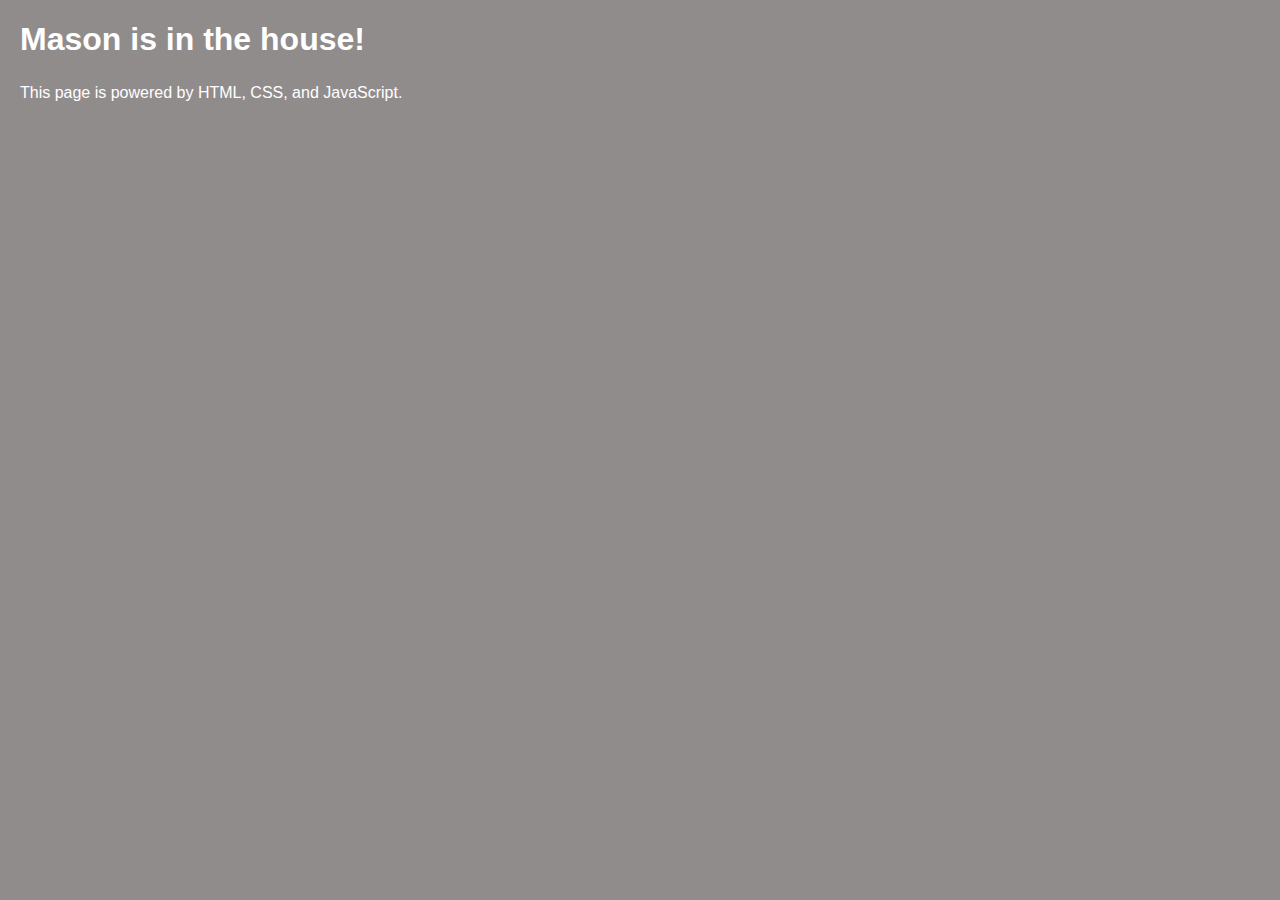
<file: w1/index.html>
<!DOCTYPE html>
<html lang="en">
<head>
    <meta charset="UTF-8">
    <meta name="viewport" content="width=device-width, initial-scale=1.0">
    <link rel="stylesheet" href="style.css">
    <script src="app.js"></script>
    <title>Week 1 - Who's in the HOUSE!</title>
</head>
<body>
    <h1>Mason is in the house!</h1>
    <p>This page is powered by HTML, CSS, and JavaScript.</p>
</body>
</html>
</file>
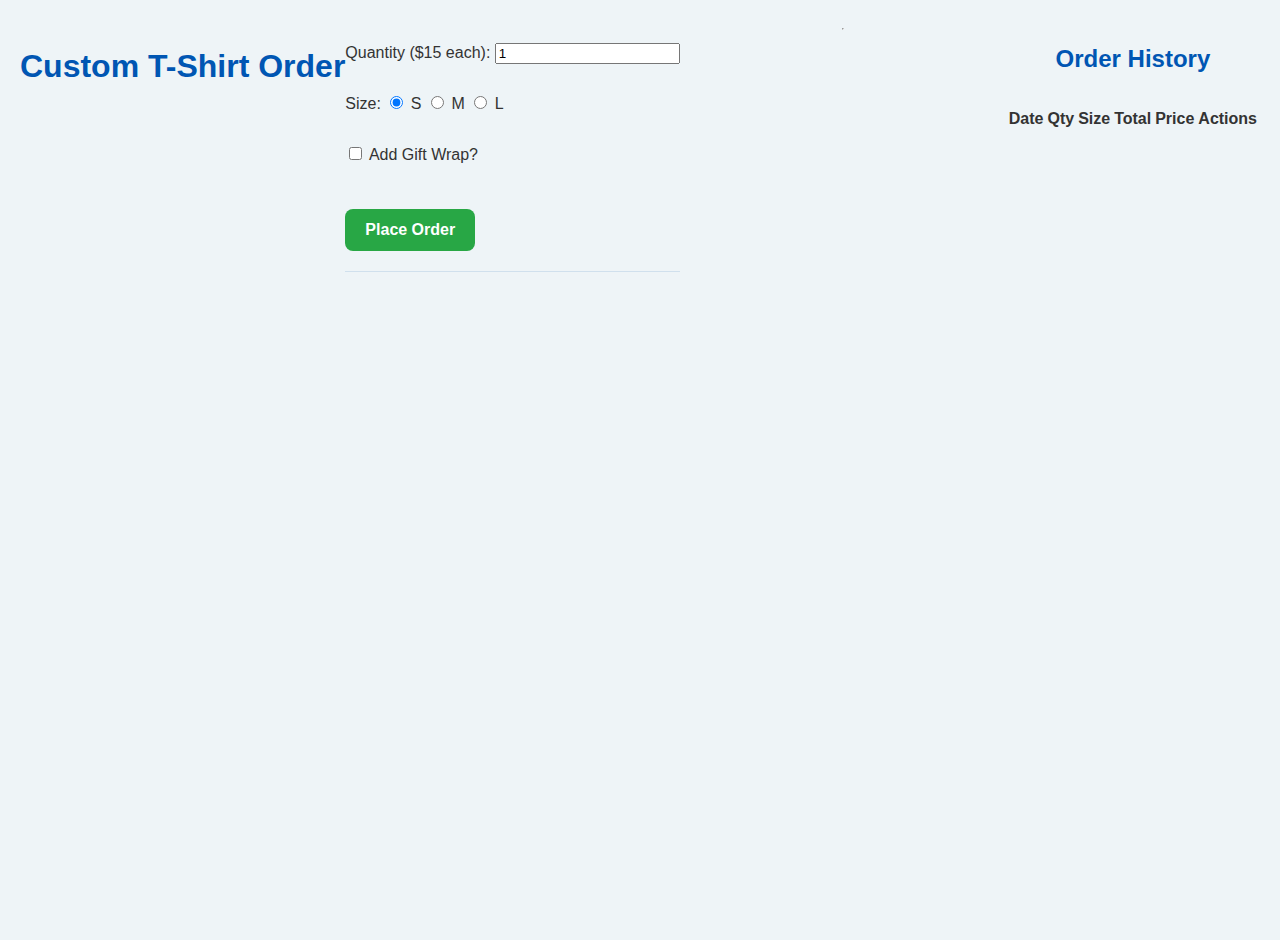
<file: w10/index.html>
<!DOCTYPE html>
    <html lang="en">
    <head>
        <meta charset="UTF-8">
        <meta name="viewport" content="width=device-width, initial-scale=1.0">
        <title>CRUD Complete</title>
        <!--updating script tag to add type=module-->
        <script type="module" src="app.js"></script>
        <link rel="stylesheet" href="style.css">
        </head>
    <body>
    <h1>Custom T-Shirt Order</h1>
    
    <form id="order-form">
        <input type="hidden" id="order-id">
        
        <label>Quantity ($15 each): 
            <input type="number" id="qty" value="1" min="1">
        </label>
        <br><br>

        <label>Size:</label>
        <label><input type="radio" name="size" value="Small" checked> S</label>
        <label><input type="radio" name="size" value="Medium"> M</label>
        <label><input type="radio" name="size" value="Large"> L</label>
        <br><br>

        <label>
            <input type="checkbox" id="gift-wrap"> Add Gift Wrap?
        </label>
        <br><br>

        <button type="submit">Place Order</button>
    </form>

    <hr>
    
    <div id="order-history-section">
        <h2>Order History</h2>
        <table id="order-table">
            <thead>
                <tr>
                    <th>Date</th>
                    <th>Qty</th>
                    <th>Size</th>
                    <th>Total</th>
                    <th>Price</th>
                    <th>Actions</th>
                </tr>
            </thead>
            <tbody id="order-table-body">
                </tbody>
        </table>
    </div>

</body>
</html>
</file>
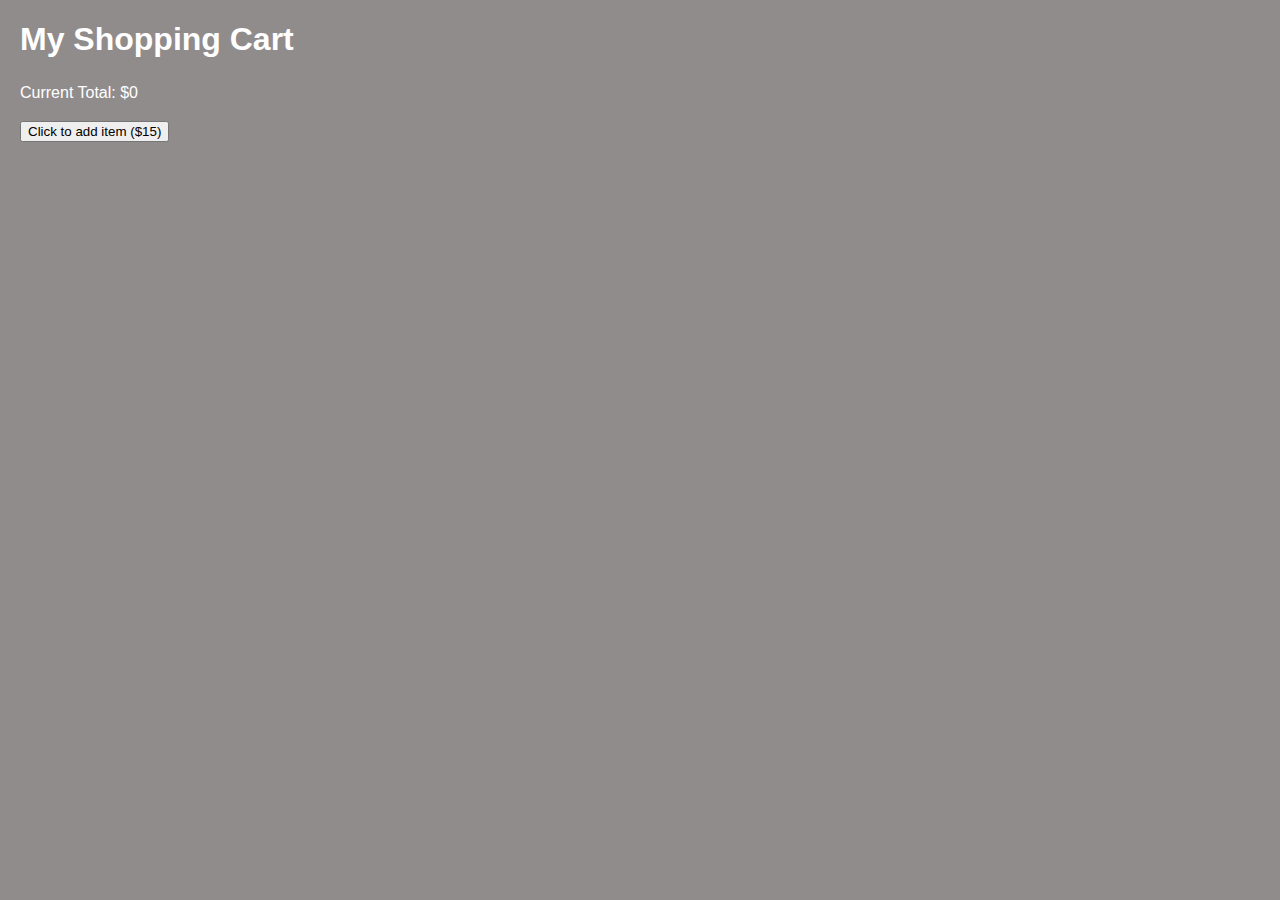
<file: w2/index.html>
<!DOCTYPE html>
<html lang="en">
<head>
    <meta charset="UTF-8">
    <meta name="viewport" content="width=device-width, initial-scale=1.0">
    <link rel="stylesheet" href="style.css">
    <script src="app.js" defer></script>
    <title>Week 2.2</title>
</head>
<body>
    <h1>My Shopping Cart</h1>
    
    <p id="total-display">Current Total: $0</p>
    
    <button id="add-item-btn">Add Item ($15)</button>
</body>
</html>
</file>
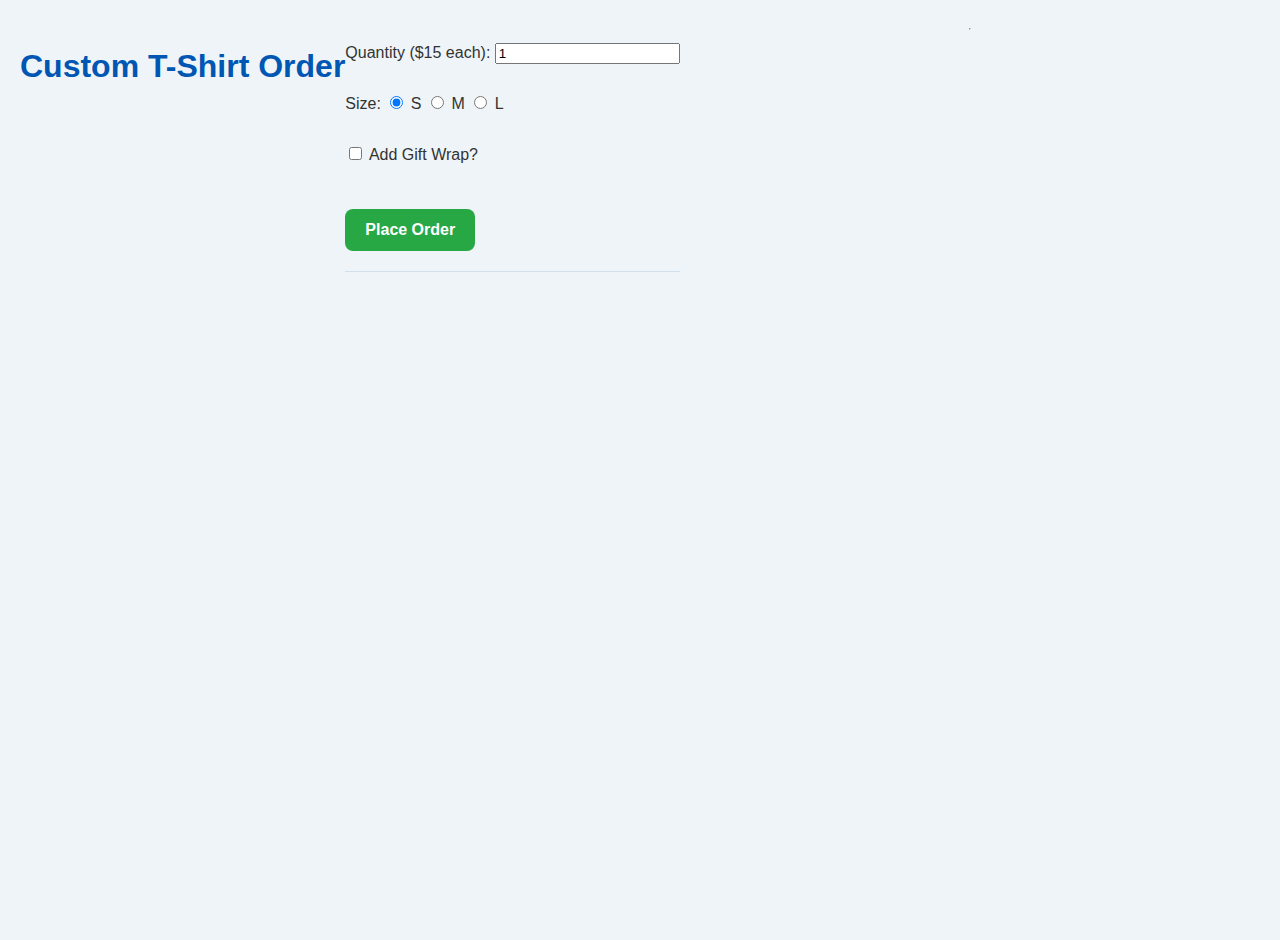
<file: w4/index.html>
<!DOCTYPE html>
    <html lang="en">
    <head>
        <meta charset="UTF-8">
        <meta name="viewport" content="width=device-width, initial-scale=1.0">
        <title>The Custom Order Form</title>
        <!--updating script tag to add type=module-->
        <script type="module" src="app.js"></script>
        <link rel="stylesheet" href="style.css">
        </head>
    <body>
    <h1>Custom T-Shirt Order</h1>
    
    <form id="order-form">
        
        <label>Quantity ($15 each): 
            <input type="number" id="qty" value="1" min="1">
        </label>
        <br><br>

        <label>Size:</label>
        <label><input type="radio" name="size" value="Small" checked> S</label>
        <label><input type="radio" name="size" value="Medium"> M</label>
        <label><input type="radio" name="size" value="Large"> L</label>
        <br><br>

        <label>
            <input type="checkbox" id="gift-wrap"> Add Gift Wrap?
        </label>
        <br><br>

        <button type="submit">Place Order</button>
    </form>

    <hr>
    
    <div id="order-summary" style="display: none;">
    <h2>Order Success!</h2>

    <p><strong>Total Cost:</strong> $<span id="display-total"></span></p>

    <p>
        <strong>Details:</strong>
        <span id="display-qty"></span>
        <span id="display-size"></span> T-Shirt(s)
    </p>

    <p><strong>Gift Wrap:</strong> <span id="display-gift"></span></p>
    </div>

</body>
</html>
</file>
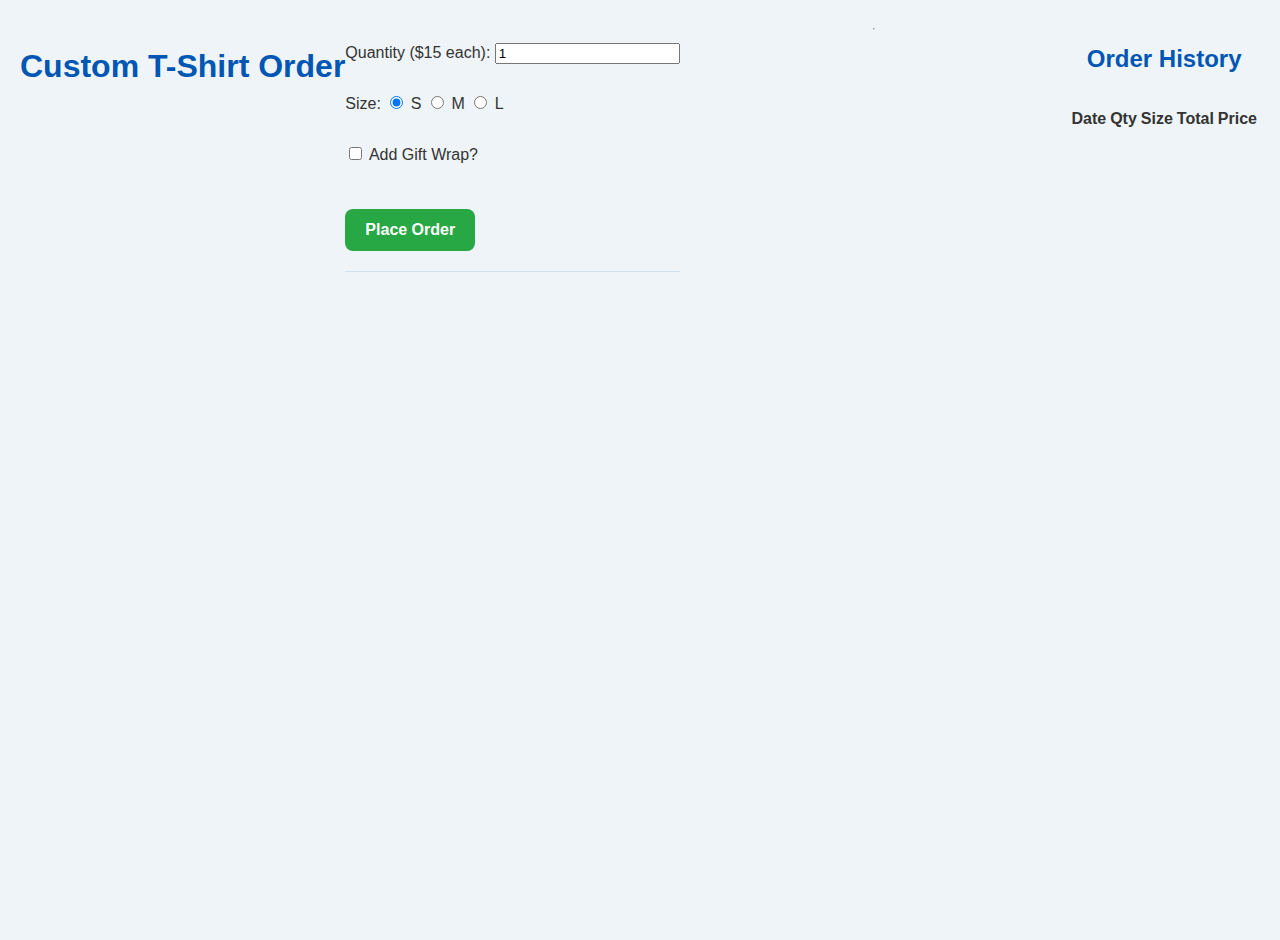
<file: w6/index.html>
<!DOCTYPE html>
    <html lang="en">
    <head>
        <meta charset="UTF-8">
        <meta name="viewport" content="width=device-width, initial-scale=1.0">
        <title>Persistent Orders</title>
        <!--updating script tag to add type=module-->
        <script type="module" src="app.js"></script>
        <link rel="stylesheet" href="style.css">
        </head>
    <body>
    <h1>Custom T-Shirt Order</h1>
    
    <form id="order-form">
        
        <label>Quantity ($15 each): 
            <input type="number" id="qty" value="1" min="1">
        </label>
        <br><br>

        <label>Size:</label>
        <label><input type="radio" name="size" value="Small" checked> S</label>
        <label><input type="radio" name="size" value="Medium"> M</label>
        <label><input type="radio" name="size" value="Large"> L</label>
        <br><br>

        <label>
            <input type="checkbox" id="gift-wrap"> Add Gift Wrap?
        </label>
        <br><br>

        <button type="submit">Place Order</button>
    </form>

    <hr>
    
    <div id="order-history-section">
        <h2>Order History</h2>
        <table id="order-table">
            <thead>
                <tr>
                    <th>Date</th>
                    <th>Qty</th>
                    <th>Size</th>
                    <th>Total</th>
                    <th>Price</th>
                </tr>
            </thead>
            <tbody id="order-table-body">
                </tbody>
        </table>
    </div>

</body>
</html>
</file>
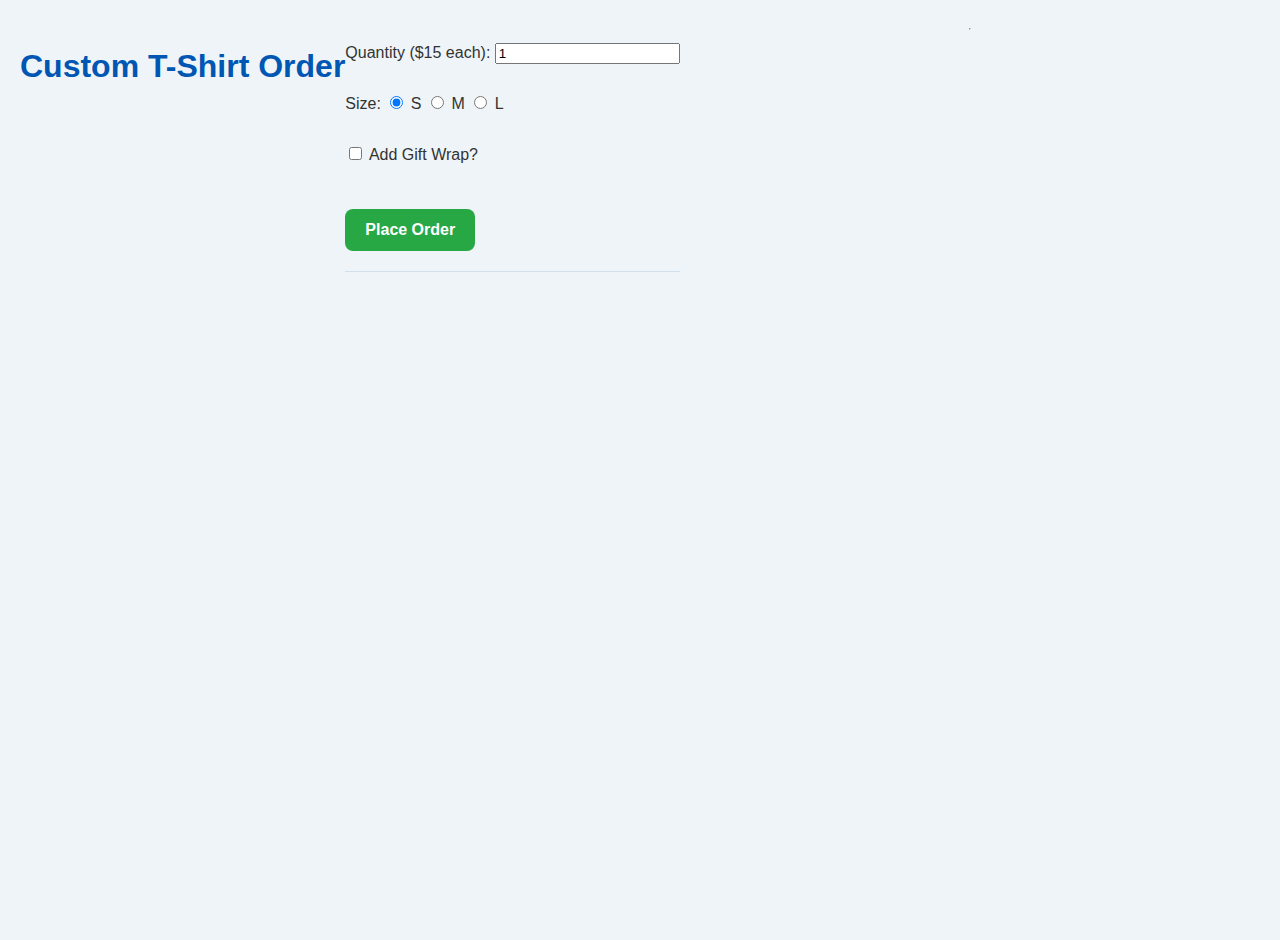
<file: w6a/index.html>
<!DOCTYPE html>
    <html lang="en">
    <head>
        <meta charset="UTF-8">
        <meta name="viewport" content="width=device-width, initial-scale=1.0">
        <title>Persistent Orders</title>
        <!--updating script tag to add type=module-->
        <script type="module" src="app.js"></script>
        <link rel="stylesheet" href="style.css">
        </head>
    <body>
    <h1>Custom T-Shirt Order</h1>
    
    <form id="order-form">
        
        <label>Quantity ($15 each): 
            <input type="number" id="qty" value="1" min="1">
        </label>
        <br><br>

        <label>Size:</label>
        <label><input type="radio" name="size" value="Small" checked> S</label>
        <label><input type="radio" name="size" value="Medium"> M</label>
        <label><input type="radio" name="size" value="Large"> L</label>
        <br><br>

        <label>
            <input type="checkbox" id="gift-wrap"> Add Gift Wrap?
        </label>
        <br><br>

        <button type="submit">Place Order</button>
    </form>

    <hr>
    
    <div id="order-summary" style="display: none;">
    <h2>Order Success!</h2>

    <p><strong>Total Cost:</strong> $<span id="display-total"></span></p>

    <p>
        <strong>Details:</strong>
        <span id="display-qty"></span>
        <span id="display-size"></span> T-Shirt(s)
    </p>

    <p><strong>Gift Wrap:</strong> <span id="display-gift"></span></p>
    </div>

</body>
</html>
</file>
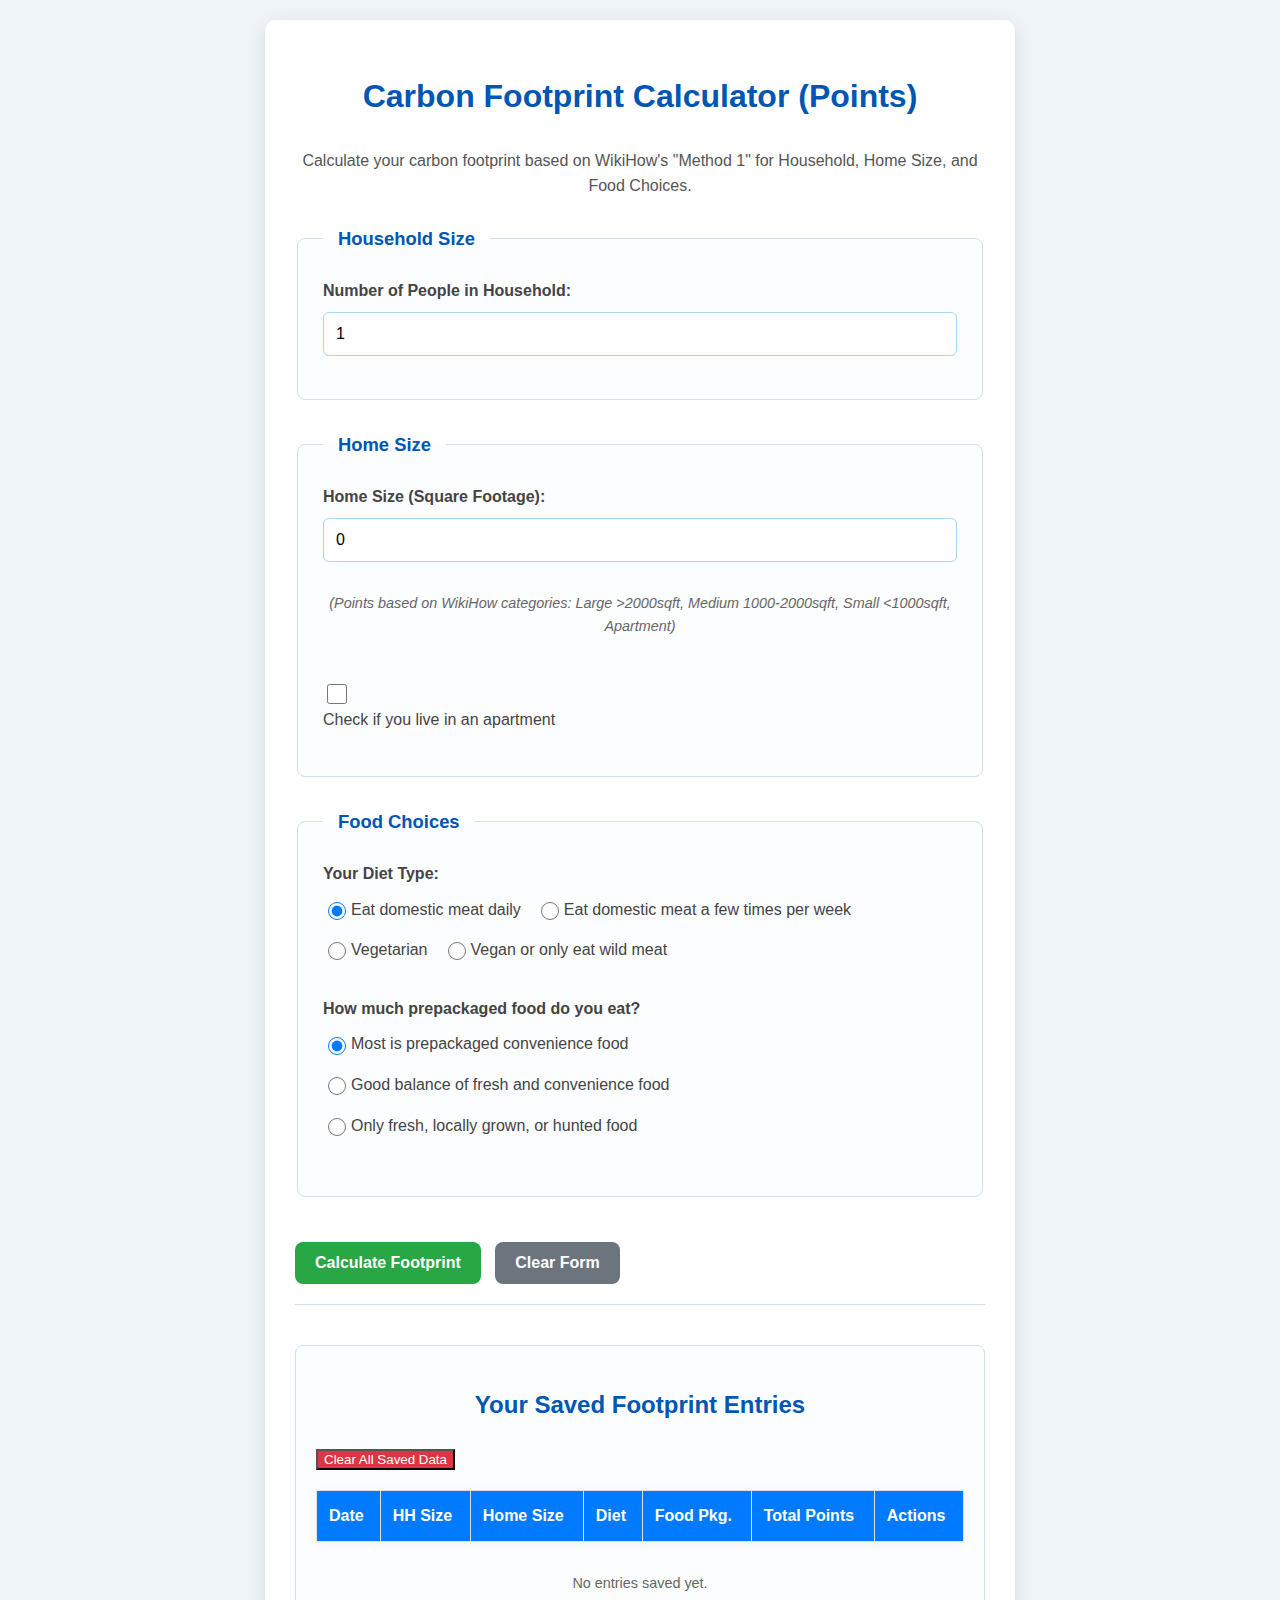
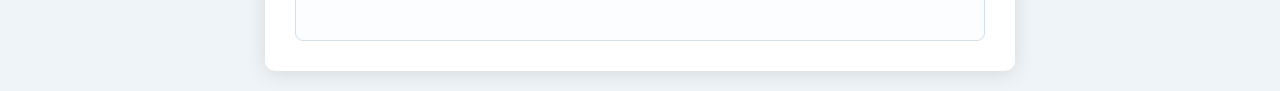
<file: w8a/index.html>
<!DOCTYPE html>
    <html lang="en">
    <head>
        <meta charset="UTF-8">
        <meta name="viewport" content="width=device-width, initial-scale=1.0">
        <title>Carbon Footprint Calculator UI</title>
        <!--updating script tag to add type=module-->
        <script type="module" src="app.js" defer></script>
        <link rel="stylesheet" href="style.css">
        </head>
    <body>
        <main class="container">
            <h1>Carbon Footprint Calculator (Points)</h1>
            <p>Calculate your carbon footprint based on WikiHow's "Method 1" for Household, Home Size, and Food Choices.</p>

            <form id="carbonFootprintForm">
                <input type="hidden" id="entryId"> 
                <fieldset>
                    <legend>Household Size</legend>
                    <div class="form-group">
                        <label for="householdMembers">Number of People in Household:</label>
                        <input type="number" id="householdMembers" min="1" value="1" placeholder="e.g., 2">
                    </div>
                </fieldset>

                <fieldset>
                    <legend>Home Size</legend>
                    <div class="form-group">
                        <label for="homeSquareFootage">Home Size (Square Footage):</label>
                        <input type="number" id="homeSquareFootage" min="0" value="0" placeholder="e.g., 1500">
                        <p class="note"><em>(Points based on WikiHow categories: Large &gt;2000sqft, Medium 1000-2000sqft, Small &lt;1000sqft, Apartment)</em></p>
                    </div>
                    <div class="form-group checkbox-group">
                        <input type="checkbox" id="isApartment">
                        <label for="isApartment">Check if you live in an apartment</label>
                    </div>
                </fieldset>

             <fieldset>
                <legend>Food Choices</legend>
                <div class="form-group">
                    <p class="radio-group-heading">Your Diet Type:</p>
                    <div class="radio-group">
                        <label for="dietMeatHeavy">
                            <input type="radio" id="dietMeatHeavy" name="dietType" value="meatHeavy" checked>
                            Eat domestic meat daily
                        </label>
                        <label for="dietAverage">
                            <input type="radio" id="dietAverage" name="dietType" value="average">
                            Eat domestic meat a few times per week
                        </label>
                        <label for="dietVegetarian">
                            <input type="radio" id="dietVegetarian" name="dietType" value="vegetarian">
                            Vegetarian
                        </label>
                        <label for="dietVegan">
                            <input type="radio" id="dietVegan" name="dietType" value="vegan">
                            Vegan or only eat wild meat
                        </label>
                    </div>
                </div>
                
                <div class="form-group">
                    <p class="radio-group-heading">How much prepackaged food do you eat?</p>
                    <div class="radio-group">
                        <label for="foodPrepackaged">
                            <input type="radio" id="foodPrepackaged" name="foodPackaging" value="prepackaged" checked>
                            Most is prepackaged convenience food
                        </label>
                        <label for="foodBalanced">
                            <input type="radio" id="foodBalanced" name="foodPackaging" value="balanced">
                            Good balance of fresh and convenience food
                        </label>
                        <label for="foodFresh">
                            <input type="radio" id="foodFresh" name="foodPackaging" value="fresh">
                            Only fresh, locally grown, or hunted food
                        </label>
                    </div>
                </div>
            </fieldset>

                <button type="submit" id="submitButton">Calculate Footprint</button>
                <button type="button" id="clearFormButton" class="secondary-button">Clear Form</button>
            </form>

            <section id="results" class="results-container" style="display: none;">
                <h2>Current Entry's Footprint:</h2>
                <p id="totalFootprint" class="highlight-total">0 Points</p>
                <div id="breakdown">
                    <h3>Breakdown:</h3>
                    <ul>
                        <li id="householdFootprint">Household Size: 0 Points</li>
                        <li id="homeSizeFootprint">Home Size: 0 Points</li>
                        <li id="foodDietFootprint">Food Diet: 0 Points</li>
                        <li id="foodPackagingFootprint">Food Packaging: 0 Points</li>
                    </ul>
                </div>
                <p class="note"><em>Note: Calculations are based directly on the point system outlined in WikiHow's "Method 1."</em></p>
            </section>
            <section class="table-container">
                <h2>Your Saved Footprint Entries</h2>
                <button type="button" id="clearAllDataButton" class="danger-button" style="display: block;">Clear All Saved Data</button>
                <table id="footprintTable" style="display: table;">
                    <thead>
                        <tr>
                            <th>Date</th>
                            <th>HH Size</th>
                            <th>Home Size</th>
                            <th>Diet</th>
                            <th>Food Pkg.</th>
                            <th>Total Points</th>
                            <th>Actions</th> <!-- For Edit/Delete buttons (will be added later) -->
                        </tr>
                    </thead>
                    <tbody>
                        <!-- Table rows will be rendered here by JavaScript -->
                    </tbody>
                </table>
                <p id="noEntriesMessage" class="note" style="display: block;">No entries saved yet.</p>
            </section>
            </main>

    </body>
    </html>
</file>
<file: w1/style.css>
body {
    font-family: Arial, sans-serif;
    margin: 20px;
    background-color: #918c8c; /* A light grey background */
    color: #ffffff;
}

h1 {
    color: #ffffff;
}

p {
    line-height: 1.6;
}
</file>
<file: w10/style.css>
body {
    font-family: 'Segoe UI', Tahoma, Geneva, Verdana, sans-serif; /* Sets the preferred font family for the body text. */
    background-color: #eef4f7; /* Defines the background color of the entire page. */
    color: #333; /* Sets the default text color for the body. */
    line-height: 1.6; /* Adjusts the spacing between lines of text for readability. */
    margin: 0; /* Removes default browser margin around the body. */
    padding: 20px; /* Adds padding around the content within the body. */
    display: flex; /* Establishes a flex container for direct children. */
    justify-content: center; /* Horizontally centers content within the body. */
    align-items: flex-start; /* Aligns items to the start of the cross axis (top for column flex). */
    min-height: 100vh; /* Ensures the body takes at least the full height of the viewport. */
}

.container {
    background-color: #ffffff; /* Sets the background color of the container. */
    padding: 30px; /* Adds padding inside the container. */
    border-radius: 10px; /* Rounds the corners of the container. */
    box-shadow: 0 4px 20px rgba(0, 0, 0, 0.1); /* Applies a subtle shadow to the container. */
    width: 100%; /* Makes the container take up the full available width. */
    max-width: 750px; /* Limits the maximum width of the container. */
    box-sizing: border-box; /* Includes padding and border in the element's total width and height. */
}

h1, h2, h3 {
    color: #0056b3; /* Sets the text color for all heading levels. */
    text-align: center; /* Centers the text within the headings. */
    margin-bottom: 25px; /* Adds space below the headings. */
}

p {
    text-align: center; /* Centers the text within paragraphs. */
    margin-bottom: 25px; /* Adds space below the paragraphs. */
    color: #555; /* Sets the text color for paragraphs. */
}

form {
    margin-top: 20px; /* Adds space above the form. */
    padding-bottom: 20px; /* Adds padding to the bottom of the form. */
    border-bottom: 1px solid #d0e0ed; /* Adds a bottom border to the form. */
    margin-bottom: 20px; /* Adds space below the form. */
}

fieldset {
    border: 1px solid #d0e0ed; /* Sets the border for fieldsets. */
    border-radius: 8px; /* Rounds the corners of the fieldsets. */
    padding: 25px; /* Adds padding inside the fieldsets. */
    margin-bottom: 30px; /* Adds space below the fieldsets. */
    background-color: #fcfdfe; /* Sets the background color of the fieldsets. */
}

legend {
    font-weight: bold; /* Makes the legend text bold. */
    color: #0056b3; /* Sets the text color for the legend. */
    padding: 0 15px; /* Adds horizontal padding around the legend text. */
    font-size: 1.15em; /* Increases the font size of the legend. */
}

.form-group {
    margin-bottom: 18px; /* Adds space below each form group. */
    display: flex; /* Establishes a flex container for children. */
    flex-direction: column; /* Stacks children vertically within the form group. */
}

.form-group label {
    margin-bottom: 8px; /* Adds space below labels within form groups. */
    font-weight: 600; /* Makes the label text semibold. */
    color: #444; /* Sets the text color for labels. */
}

/* NEW: Styling for headings within radio groups */
.radio-group-heading {
    text-align: left; /* Aligns the text of these headings to the left. */
    font-weight: 600; /* Makes the heading text semibold. */
    color: #444; /* Sets the text color for the radio group headings. */
    margin-bottom: 10px; /* Adds space below the radio group heading. */
    margin-top: 0; /* Removes any default top margin for the heading. */
}

.form-group input[type="number"] {
    width: 100%; /* Makes the number input take up full width. */
    padding: 12px; /* Adds padding inside the number input. */
    border: 1px solid #a8d4ed; /* Sets the border for the number input. */
    border-radius: 6px; /* Rounds the corners of the number input. */
    box-sizing: border-box; /* Includes padding and border in the input's total width and height. */
    font-size: 1em; /* Sets the font size for the number input. */
    transition: border-color 0.3s ease, box-shadow 0.3s ease; /* Adds smooth transitions for border and shadow on interaction. */
}

.form-group input[type="number"]:focus {
    border-color: #007bff; /* Changes border color on focus. */
    box-shadow: 0 0 0 3px rgba(0, 123, 255, 0.25); /* Adds a blue glow shadow on focus. */
    outline: none; /* Removes the default browser outline on focus. */
}

.radio-group {
    display: flex; /* Establishes a flex container for radio buttons. */
    flex-direction: row; /* Arranges radio buttons horizontally. */
    flex-wrap: wrap; /* Allows radio buttons to wrap to the next line if space is insufficient. */
    gap: 15px; /* Adds space between radio buttons. */
    margin-top: 0; /* Removes any default top margin for the group. */
    margin-bottom: 15px; /* Adds space below the radio group. */
}

.radio-group label {
    font-weight: normal; /* Overrides default bolding for labels within radio groups. */
    margin-bottom: 0; /* Removes default bottom margin for labels within radio groups. */
    cursor: pointer; /* Changes cursor to a pointer when hovering over the label. */
    display: flex; /* Makes the label itself a flex container. */
    align-items: center; /* Vertically aligns the radio input and its text within the label. */
}

.radio-group input[type="radio"] {
    margin-right: 5px; /* Adds space between the radio button and its associated text. */
    width: 18px; /* Sets the width of the radio button. */
    height: 18px; /* Sets the height of the radio button. */
    accent-color: #007bff; /* Changes the color of the radio button itself. */
}

/* Updated checkbox-group style */
.checkbox-group label { /* Applies flex properties to the label itself for checkboxes. */
    font-weight: normal; /* Overrides default bolding for labels within checkbox groups. */
    margin-bottom: 0; /* Removes default bottom margin for labels within checkbox groups. */
    cursor: pointer; /* Changes cursor to a pointer when hovering over the label. */
    display: flex; /* Makes the label itself a flex container. */
    align-items: center; /* Vertically aligns the checkbox input and its text within the label. */
}
.checkbox-group input[type="checkbox"] {
    margin-right: 12px; /* Adds space between the checkbox and its associated text. */
    width: 20px; /* Sets the width of the checkbox. */
    height: 20px; /* Sets the height of the checkbox. */
    accent-color: #007bff; /* Changes the color of the checkbox itself. */
}

button[type="submit"], .secondary-button {
    display: inline-block; /* Makes buttons block-level but allows them to sit inline. */
    padding: 12px 20px; /* Adds padding inside the buttons. */
    border: none; /* Removes the default button border. */
    border-radius: 8px; /* Rounds the corners of the buttons. */
    font-size: 1em; /* Sets the font size for button text. */
    font-weight: bold; /* Makes button text bold. */
    cursor: pointer; /* Changes cursor to a pointer when hovering over buttons. */
    transition: background-color 0.3s ease, transform 0.2s ease; /* Adds smooth transitions for background and transform on interaction. */
    margin-top: 15px; /* Adds space above the buttons. */
    margin-right: 10px; /* Adds space to the right of the buttons. */
}

button[type="submit"] {
    background-color: #28a745; /* Sets the background color for the submit button (green). */
    color: white; /* Sets the text color for the submit button. */
    width: auto; /* Allows the button to size based on its content. */
}

button[type="submit"]:hover {
    background-color: #218838; /* Darkens the background color on hover. */
    transform: translateY(-2px); /* Lifts the button slightly on hover. */
}

button[type="submit"]:active {
    background-color: #1e7e34; /* Further darkens the background color when clicked. */
    transform: translateY(0); /* Resets the button position when actively clicked. */
}

.secondary-button {
    background-color: #6c757d; /* Sets the background color for secondary buttons (gray). */
    color: white; /* Sets the text color for secondary buttons. */
}

.secondary-button:hover {
    background-color: #5a6268; /* Darkens the background color of secondary buttons on hover. */
    transform: translateY(-2px); /* Lifts the secondary button slightly on hover. */
}

.results-container {
    margin-top: 40px; /* Adds space above the results container. */
    padding: 30px; /* Adds padding inside the results container. */
    border: 1px solid #b3e0ff; /* Sets the border for the results container. */
    border-radius: 10px; /* Rounds the corners of the results container. */
    background-color: #e6f7ff; /* Sets the background color of the results container. */
    text-align: center; /* Centers the text within the results container. */
    box-shadow: inset 0 1px 5px rgba(0, 0, 0, 0.05); /* Applies a subtle inner shadow to the results container. */
}

.highlight-total {
    font-size: 2.5em; /* Increases the font size for the total highlight. */
    font-weight: bolder; /* Makes the total highlight text bolder. */
    color: #007bff; /* Sets the color for the total highlight. */
    margin-top: 15px; /* Adds space above the total highlight. */
    margin-bottom: 25px; /* Adds space below the total highlight. */
    display: block; /* Makes the total highlight a block-level element. */
}

#breakdown {
    text-align: left; /* Aligns text within the breakdown section to the left. */
    margin-top: 25px; /* Adds space above the breakdown section. */
    border-top: 1px dashed #cceeff; /* Adds a dashed top border to the breakdown section. */
    padding-top: 20px; /* Adds padding above the content within the breakdown section. */
}

#breakdown h3 {
    text-align: left; /* Aligns headings within the breakdown section to the left. */
    margin-bottom: 15px; /* Adds space below headings within the breakdown section. */
    color: #0056b3; /* Sets the color for headings within the breakdown section. */
}

#breakdown ul {
    list-style-type: disc; /* Uses disc bullets for unordered lists within breakdown. */
    padding-left: 25px; /* Adds left padding for the list items. */
    margin: 0; /* Removes default margins for the list. */
}

#breakdown ul li {
    margin-bottom: 10px; /* Adds space below each list item. */
    font-size: 1.1em; /* Increases the font size of list items. */
    color: #333; /* Sets the text color for list items. */
}

.note {
    font-size: 0.9em; /* Reduces the font size for notes. */
    color: #666; /* Sets a muted color for notes. */
    margin-top: 30px; /* Adds space above the notes. */
    text-align: center; /* Centers the text within notes. */
}

/* Responsive adjustments */
@media (max-width: 768px) { /* Styles applied when the viewport width is 768px or less. */
    .container {
        padding: 25px; /* Reduces padding in the container on smaller screens. */
    }
    h1 {
        font-size: 1.8em; /* Reduces the font size of h1 on smaller screens. */
    }
    .highlight-total {
        font-size: 2em; /* Reduces the font size of the total highlight on smaller screens. */
    }
    button[type="submit"], .secondary-button {
        width: 100%; /* Makes buttons take full width on smaller screens. */
        margin-right: 0; /* Removes right margin for buttons. */
        margin-bottom: 10px; /* Adds bottom margin for stacked buttons. */
    }
    .radio-group {
        flex-direction: column; /* Stacks radio buttons vertically on smaller screens. */
        align-items: flex-start; /* Aligns stacked radio buttons to the left. */
    }
}

@media (max-width: 480px) { /* Styles applied when the viewport width is 480px or less. */
    .container {
        padding: 15px; /* Further reduces padding in the container on very small screens. */
    }
    h1 {
        font-size: 1.5em; /* Further reduces the font size of h1 on very small screens. */
    }
    legend {
        font-size: 1em; /* Reduces the font size of the legend on very small screens. */
    }
    fieldset {
        padding: 15px; /* Reduces padding inside fieldsets on very small screens. */
    }
    .highlight-total {
        font-size: 1.8em; /* Further reduces the font size of the total highlight on very small screens. */
    }
    #breakdown ul {
        padding-left: 20px; /* Adjusts left padding for breakdown list on very small screens. */
    }
}
</file>
<file: w2/style.css>
body {
    font-family: Arial, sans-serif;
    margin: 20px;
    background-color: #918c8c; /* A light grey background */
    color: #ffffff;
}

h1 {
    color: #ffffff;
}

p {
    line-height: 1.6;
}

/* The .container class is defined but not strictly needed for this minimal HTML, but it's good practice to keep it consistent for future expansion. */
.container {
   max-width: 800px;
   margin: 0 auto; /* Center the content */
   padding: 15px;
   background-color: #ffffff;
   box-shadow: 0 2px 5px rgba(0,0,0,0.1);
   border-radius: 8px;
}
</file>
<file: w4/style.css>
body {
    font-family: 'Segoe UI', Tahoma, Geneva, Verdana, sans-serif; /* Sets the preferred font family for the body text. */
    background-color: #eef4f7; /* Defines the background color of the entire page. */
    color: #333; /* Sets the default text color for the body. */
    line-height: 1.6; /* Adjusts the spacing between lines of text for readability. */
    margin: 0; /* Removes default browser margin around the body. */
    padding: 20px; /* Adds padding around the content within the body. */
    display: flex; /* Establishes a flex container for direct children. */
    justify-content: center; /* Horizontally centers content within the body. */
    align-items: flex-start; /* Aligns items to the start of the cross axis (top for column flex). */
    min-height: 100vh; /* Ensures the body takes at least the full height of the viewport. */
}

.container {
    background-color: #ffffff; /* Sets the background color of the container. */
    padding: 30px; /* Adds padding inside the container. */
    border-radius: 10px; /* Rounds the corners of the container. */
    box-shadow: 0 4px 20px rgba(0, 0, 0, 0.1); /* Applies a subtle shadow to the container. */
    width: 100%; /* Makes the container take up the full available width. */
    max-width: 750px; /* Limits the maximum width of the container. */
    box-sizing: border-box; /* Includes padding and border in the element's total width and height. */
}

h1, h2, h3 {
    color: #0056b3; /* Sets the text color for all heading levels. */
    text-align: center; /* Centers the text within the headings. */
    margin-bottom: 25px; /* Adds space below the headings. */
}

p {
    text-align: center; /* Centers the text within paragraphs. */
    margin-bottom: 25px; /* Adds space below the paragraphs. */
    color: #555; /* Sets the text color for paragraphs. */
}

form {
    margin-top: 20px; /* Adds space above the form. */
    padding-bottom: 20px; /* Adds padding to the bottom of the form. */
    border-bottom: 1px solid #d0e0ed; /* Adds a bottom border to the form. */
    margin-bottom: 20px; /* Adds space below the form. */
}

fieldset {
    border: 1px solid #d0e0ed; /* Sets the border for fieldsets. */
    border-radius: 8px; /* Rounds the corners of the fieldsets. */
    padding: 25px; /* Adds padding inside the fieldsets. */
    margin-bottom: 30px; /* Adds space below the fieldsets. */
    background-color: #fcfdfe; /* Sets the background color of the fieldsets. */
}

legend {
    font-weight: bold; /* Makes the legend text bold. */
    color: #0056b3; /* Sets the text color for the legend. */
    padding: 0 15px; /* Adds horizontal padding around the legend text. */
    font-size: 1.15em; /* Increases the font size of the legend. */
}

.form-group {
    margin-bottom: 18px; /* Adds space below each form group. */
    display: flex; /* Establishes a flex container for children. */
    flex-direction: column; /* Stacks children vertically within the form group. */
}

.form-group label {
    margin-bottom: 8px; /* Adds space below labels within form groups. */
    font-weight: 600; /* Makes the label text semibold. */
    color: #444; /* Sets the text color for labels. */
}

/* NEW: Styling for headings within radio groups */
.radio-group-heading {
    text-align: left; /* Aligns the text of these headings to the left. */
    font-weight: 600; /* Makes the heading text semibold. */
    color: #444; /* Sets the text color for the radio group headings. */
    margin-bottom: 10px; /* Adds space below the radio group heading. */
    margin-top: 0; /* Removes any default top margin for the heading. */
}

.form-group input[type="number"] {
    width: 100%; /* Makes the number input take up full width. */
    padding: 12px; /* Adds padding inside the number input. */
    border: 1px solid #a8d4ed; /* Sets the border for the number input. */
    border-radius: 6px; /* Rounds the corners of the number input. */
    box-sizing: border-box; /* Includes padding and border in the input's total width and height. */
    font-size: 1em; /* Sets the font size for the number input. */
    transition: border-color 0.3s ease, box-shadow 0.3s ease; /* Adds smooth transitions for border and shadow on interaction. */
}

.form-group input[type="number"]:focus {
    border-color: #007bff; /* Changes border color on focus. */
    box-shadow: 0 0 0 3px rgba(0, 123, 255, 0.25); /* Adds a blue glow shadow on focus. */
    outline: none; /* Removes the default browser outline on focus. */
}

.radio-group {
    display: flex; /* Establishes a flex container for radio buttons. */
    flex-direction: row; /* Arranges radio buttons horizontally. */
    flex-wrap: wrap; /* Allows radio buttons to wrap to the next line if space is insufficient. */
    gap: 15px; /* Adds space between radio buttons. */
    margin-top: 0; /* Removes any default top margin for the group. */
    margin-bottom: 15px; /* Adds space below the radio group. */
}

.radio-group label {
    font-weight: normal; /* Overrides default bolding for labels within radio groups. */
    margin-bottom: 0; /* Removes default bottom margin for labels within radio groups. */
    cursor: pointer; /* Changes cursor to a pointer when hovering over the label. */
    display: flex; /* Makes the label itself a flex container. */
    align-items: center; /* Vertically aligns the radio input and its text within the label. */
}

.radio-group input[type="radio"] {
    margin-right: 5px; /* Adds space between the radio button and its associated text. */
    width: 18px; /* Sets the width of the radio button. */
    height: 18px; /* Sets the height of the radio button. */
    accent-color: #007bff; /* Changes the color of the radio button itself. */
}

/* Updated checkbox-group style */
.checkbox-group label { /* Applies flex properties to the label itself for checkboxes. */
    font-weight: normal; /* Overrides default bolding for labels within checkbox groups. */
    margin-bottom: 0; /* Removes default bottom margin for labels within checkbox groups. */
    cursor: pointer; /* Changes cursor to a pointer when hovering over the label. */
    display: flex; /* Makes the label itself a flex container. */
    align-items: center; /* Vertically aligns the checkbox input and its text within the label. */
}
.checkbox-group input[type="checkbox"] {
    margin-right: 12px; /* Adds space between the checkbox and its associated text. */
    width: 20px; /* Sets the width of the checkbox. */
    height: 20px; /* Sets the height of the checkbox. */
    accent-color: #007bff; /* Changes the color of the checkbox itself. */
}

button[type="submit"], .secondary-button {
    display: inline-block; /* Makes buttons block-level but allows them to sit inline. */
    padding: 12px 20px; /* Adds padding inside the buttons. */
    border: none; /* Removes the default button border. */
    border-radius: 8px; /* Rounds the corners of the buttons. */
    font-size: 1em; /* Sets the font size for button text. */
    font-weight: bold; /* Makes button text bold. */
    cursor: pointer; /* Changes cursor to a pointer when hovering over buttons. */
    transition: background-color 0.3s ease, transform 0.2s ease; /* Adds smooth transitions for background and transform on interaction. */
    margin-top: 15px; /* Adds space above the buttons. */
    margin-right: 10px; /* Adds space to the right of the buttons. */
}

button[type="submit"] {
    background-color: #28a745; /* Sets the background color for the submit button (green). */
    color: white; /* Sets the text color for the submit button. */
    width: auto; /* Allows the button to size based on its content. */
}

button[type="submit"]:hover {
    background-color: #218838; /* Darkens the background color on hover. */
    transform: translateY(-2px); /* Lifts the button slightly on hover. */
}

button[type="submit"]:active {
    background-color: #1e7e34; /* Further darkens the background color when clicked. */
    transform: translateY(0); /* Resets the button position when actively clicked. */
}

.secondary-button {
    background-color: #6c757d; /* Sets the background color for secondary buttons (gray). */
    color: white; /* Sets the text color for secondary buttons. */
}

.secondary-button:hover {
    background-color: #5a6268; /* Darkens the background color of secondary buttons on hover. */
    transform: translateY(-2px); /* Lifts the secondary button slightly on hover. */
}

.results-container {
    margin-top: 40px; /* Adds space above the results container. */
    padding: 30px; /* Adds padding inside the results container. */
    border: 1px solid #b3e0ff; /* Sets the border for the results container. */
    border-radius: 10px; /* Rounds the corners of the results container. */
    background-color: #e6f7ff; /* Sets the background color of the results container. */
    text-align: center; /* Centers the text within the results container. */
    box-shadow: inset 0 1px 5px rgba(0, 0, 0, 0.05); /* Applies a subtle inner shadow to the results container. */
}

.highlight-total {
    font-size: 2.5em; /* Increases the font size for the total highlight. */
    font-weight: bolder; /* Makes the total highlight text bolder. */
    color: #007bff; /* Sets the color for the total highlight. */
    margin-top: 15px; /* Adds space above the total highlight. */
    margin-bottom: 25px; /* Adds space below the total highlight. */
    display: block; /* Makes the total highlight a block-level element. */
}

#breakdown {
    text-align: left; /* Aligns text within the breakdown section to the left. */
    margin-top: 25px; /* Adds space above the breakdown section. */
    border-top: 1px dashed #cceeff; /* Adds a dashed top border to the breakdown section. */
    padding-top: 20px; /* Adds padding above the content within the breakdown section. */
}

#breakdown h3 {
    text-align: left; /* Aligns headings within the breakdown section to the left. */
    margin-bottom: 15px; /* Adds space below headings within the breakdown section. */
    color: #0056b3; /* Sets the color for headings within the breakdown section. */
}

#breakdown ul {
    list-style-type: disc; /* Uses disc bullets for unordered lists within breakdown. */
    padding-left: 25px; /* Adds left padding for the list items. */
    margin: 0; /* Removes default margins for the list. */
}

#breakdown ul li {
    margin-bottom: 10px; /* Adds space below each list item. */
    font-size: 1.1em; /* Increases the font size of list items. */
    color: #333; /* Sets the text color for list items. */
}

.note {
    font-size: 0.9em; /* Reduces the font size for notes. */
    color: #666; /* Sets a muted color for notes. */
    margin-top: 30px; /* Adds space above the notes. */
    text-align: center; /* Centers the text within notes. */
}

/* Responsive adjustments */
@media (max-width: 768px) { /* Styles applied when the viewport width is 768px or less. */
    .container {
        padding: 25px; /* Reduces padding in the container on smaller screens. */
    }
    h1 {
        font-size: 1.8em; /* Reduces the font size of h1 on smaller screens. */
    }
    .highlight-total {
        font-size: 2em; /* Reduces the font size of the total highlight on smaller screens. */
    }
    button[type="submit"], .secondary-button {
        width: 100%; /* Makes buttons take full width on smaller screens. */
        margin-right: 0; /* Removes right margin for buttons. */
        margin-bottom: 10px; /* Adds bottom margin for stacked buttons. */
    }
    .radio-group {
        flex-direction: column; /* Stacks radio buttons vertically on smaller screens. */
        align-items: flex-start; /* Aligns stacked radio buttons to the left. */
    }
}

@media (max-width: 480px) { /* Styles applied when the viewport width is 480px or less. */
    .container {
        padding: 15px; /* Further reduces padding in the container on very small screens. */
    }
    h1 {
        font-size: 1.5em; /* Further reduces the font size of h1 on very small screens. */
    }
    legend {
        font-size: 1em; /* Reduces the font size of the legend on very small screens. */
    }
    fieldset {
        padding: 15px; /* Reduces padding inside fieldsets on very small screens. */
    }
    .highlight-total {
        font-size: 1.8em; /* Further reduces the font size of the total highlight on very small screens. */
    }
    #breakdown ul {
        padding-left: 20px; /* Adjusts left padding for breakdown list on very small screens. */
    }
}
</file>
<file: w6/style.css>
body {
    font-family: 'Segoe UI', Tahoma, Geneva, Verdana, sans-serif; /* Sets the preferred font family for the body text. */
    background-color: #eef4f7; /* Defines the background color of the entire page. */
    color: #333; /* Sets the default text color for the body. */
    line-height: 1.6; /* Adjusts the spacing between lines of text for readability. */
    margin: 0; /* Removes default browser margin around the body. */
    padding: 20px; /* Adds padding around the content within the body. */
    display: flex; /* Establishes a flex container for direct children. */
    justify-content: center; /* Horizontally centers content within the body. */
    align-items: flex-start; /* Aligns items to the start of the cross axis (top for column flex). */
    min-height: 100vh; /* Ensures the body takes at least the full height of the viewport. */
}

.container {
    background-color: #ffffff; /* Sets the background color of the container. */
    padding: 30px; /* Adds padding inside the container. */
    border-radius: 10px; /* Rounds the corners of the container. */
    box-shadow: 0 4px 20px rgba(0, 0, 0, 0.1); /* Applies a subtle shadow to the container. */
    width: 100%; /* Makes the container take up the full available width. */
    max-width: 750px; /* Limits the maximum width of the container. */
    box-sizing: border-box; /* Includes padding and border in the element's total width and height. */
}

h1, h2, h3 {
    color: #0056b3; /* Sets the text color for all heading levels. */
    text-align: center; /* Centers the text within the headings. */
    margin-bottom: 25px; /* Adds space below the headings. */
}

p {
    text-align: center; /* Centers the text within paragraphs. */
    margin-bottom: 25px; /* Adds space below the paragraphs. */
    color: #555; /* Sets the text color for paragraphs. */
}

form {
    margin-top: 20px; /* Adds space above the form. */
    padding-bottom: 20px; /* Adds padding to the bottom of the form. */
    border-bottom: 1px solid #d0e0ed; /* Adds a bottom border to the form. */
    margin-bottom: 20px; /* Adds space below the form. */
}

fieldset {
    border: 1px solid #d0e0ed; /* Sets the border for fieldsets. */
    border-radius: 8px; /* Rounds the corners of the fieldsets. */
    padding: 25px; /* Adds padding inside the fieldsets. */
    margin-bottom: 30px; /* Adds space below the fieldsets. */
    background-color: #fcfdfe; /* Sets the background color of the fieldsets. */
}

legend {
    font-weight: bold; /* Makes the legend text bold. */
    color: #0056b3; /* Sets the text color for the legend. */
    padding: 0 15px; /* Adds horizontal padding around the legend text. */
    font-size: 1.15em; /* Increases the font size of the legend. */
}

.form-group {
    margin-bottom: 18px; /* Adds space below each form group. */
    display: flex; /* Establishes a flex container for children. */
    flex-direction: column; /* Stacks children vertically within the form group. */
}

.form-group label {
    margin-bottom: 8px; /* Adds space below labels within form groups. */
    font-weight: 600; /* Makes the label text semibold. */
    color: #444; /* Sets the text color for labels. */
}

/* NEW: Styling for headings within radio groups */
.radio-group-heading {
    text-align: left; /* Aligns the text of these headings to the left. */
    font-weight: 600; /* Makes the heading text semibold. */
    color: #444; /* Sets the text color for the radio group headings. */
    margin-bottom: 10px; /* Adds space below the radio group heading. */
    margin-top: 0; /* Removes any default top margin for the heading. */
}

.form-group input[type="number"] {
    width: 100%; /* Makes the number input take up full width. */
    padding: 12px; /* Adds padding inside the number input. */
    border: 1px solid #a8d4ed; /* Sets the border for the number input. */
    border-radius: 6px; /* Rounds the corners of the number input. */
    box-sizing: border-box; /* Includes padding and border in the input's total width and height. */
    font-size: 1em; /* Sets the font size for the number input. */
    transition: border-color 0.3s ease, box-shadow 0.3s ease; /* Adds smooth transitions for border and shadow on interaction. */
}

.form-group input[type="number"]:focus {
    border-color: #007bff; /* Changes border color on focus. */
    box-shadow: 0 0 0 3px rgba(0, 123, 255, 0.25); /* Adds a blue glow shadow on focus. */
    outline: none; /* Removes the default browser outline on focus. */
}

.radio-group {
    display: flex; /* Establishes a flex container for radio buttons. */
    flex-direction: row; /* Arranges radio buttons horizontally. */
    flex-wrap: wrap; /* Allows radio buttons to wrap to the next line if space is insufficient. */
    gap: 15px; /* Adds space between radio buttons. */
    margin-top: 0; /* Removes any default top margin for the group. */
    margin-bottom: 15px; /* Adds space below the radio group. */
}

.radio-group label {
    font-weight: normal; /* Overrides default bolding for labels within radio groups. */
    margin-bottom: 0; /* Removes default bottom margin for labels within radio groups. */
    cursor: pointer; /* Changes cursor to a pointer when hovering over the label. */
    display: flex; /* Makes the label itself a flex container. */
    align-items: center; /* Vertically aligns the radio input and its text within the label. */
}

.radio-group input[type="radio"] {
    margin-right: 5px; /* Adds space between the radio button and its associated text. */
    width: 18px; /* Sets the width of the radio button. */
    height: 18px; /* Sets the height of the radio button. */
    accent-color: #007bff; /* Changes the color of the radio button itself. */
}

/* Updated checkbox-group style */
.checkbox-group label { /* Applies flex properties to the label itself for checkboxes. */
    font-weight: normal; /* Overrides default bolding for labels within checkbox groups. */
    margin-bottom: 0; /* Removes default bottom margin for labels within checkbox groups. */
    cursor: pointer; /* Changes cursor to a pointer when hovering over the label. */
    display: flex; /* Makes the label itself a flex container. */
    align-items: center; /* Vertically aligns the checkbox input and its text within the label. */
}
.checkbox-group input[type="checkbox"] {
    margin-right: 12px; /* Adds space between the checkbox and its associated text. */
    width: 20px; /* Sets the width of the checkbox. */
    height: 20px; /* Sets the height of the checkbox. */
    accent-color: #007bff; /* Changes the color of the checkbox itself. */
}

button[type="submit"], .secondary-button {
    display: inline-block; /* Makes buttons block-level but allows them to sit inline. */
    padding: 12px 20px; /* Adds padding inside the buttons. */
    border: none; /* Removes the default button border. */
    border-radius: 8px; /* Rounds the corners of the buttons. */
    font-size: 1em; /* Sets the font size for button text. */
    font-weight: bold; /* Makes button text bold. */
    cursor: pointer; /* Changes cursor to a pointer when hovering over buttons. */
    transition: background-color 0.3s ease, transform 0.2s ease; /* Adds smooth transitions for background and transform on interaction. */
    margin-top: 15px; /* Adds space above the buttons. */
    margin-right: 10px; /* Adds space to the right of the buttons. */
}

button[type="submit"] {
    background-color: #28a745; /* Sets the background color for the submit button (green). */
    color: white; /* Sets the text color for the submit button. */
    width: auto; /* Allows the button to size based on its content. */
}

button[type="submit"]:hover {
    background-color: #218838; /* Darkens the background color on hover. */
    transform: translateY(-2px); /* Lifts the button slightly on hover. */
}

button[type="submit"]:active {
    background-color: #1e7e34; /* Further darkens the background color when clicked. */
    transform: translateY(0); /* Resets the button position when actively clicked. */
}

.secondary-button {
    background-color: #6c757d; /* Sets the background color for secondary buttons (gray). */
    color: white; /* Sets the text color for secondary buttons. */
}

.secondary-button:hover {
    background-color: #5a6268; /* Darkens the background color of secondary buttons on hover. */
    transform: translateY(-2px); /* Lifts the secondary button slightly on hover. */
}

.results-container {
    margin-top: 40px; /* Adds space above the results container. */
    padding: 30px; /* Adds padding inside the results container. */
    border: 1px solid #b3e0ff; /* Sets the border for the results container. */
    border-radius: 10px; /* Rounds the corners of the results container. */
    background-color: #e6f7ff; /* Sets the background color of the results container. */
    text-align: center; /* Centers the text within the results container. */
    box-shadow: inset 0 1px 5px rgba(0, 0, 0, 0.05); /* Applies a subtle inner shadow to the results container. */
}

.highlight-total {
    font-size: 2.5em; /* Increases the font size for the total highlight. */
    font-weight: bolder; /* Makes the total highlight text bolder. */
    color: #007bff; /* Sets the color for the total highlight. */
    margin-top: 15px; /* Adds space above the total highlight. */
    margin-bottom: 25px; /* Adds space below the total highlight. */
    display: block; /* Makes the total highlight a block-level element. */
}

#breakdown {
    text-align: left; /* Aligns text within the breakdown section to the left. */
    margin-top: 25px; /* Adds space above the breakdown section. */
    border-top: 1px dashed #cceeff; /* Adds a dashed top border to the breakdown section. */
    padding-top: 20px; /* Adds padding above the content within the breakdown section. */
}

#breakdown h3 {
    text-align: left; /* Aligns headings within the breakdown section to the left. */
    margin-bottom: 15px; /* Adds space below headings within the breakdown section. */
    color: #0056b3; /* Sets the color for headings within the breakdown section. */
}

#breakdown ul {
    list-style-type: disc; /* Uses disc bullets for unordered lists within breakdown. */
    padding-left: 25px; /* Adds left padding for the list items. */
    margin: 0; /* Removes default margins for the list. */
}

#breakdown ul li {
    margin-bottom: 10px; /* Adds space below each list item. */
    font-size: 1.1em; /* Increases the font size of list items. */
    color: #333; /* Sets the text color for list items. */
}

.note {
    font-size: 0.9em; /* Reduces the font size for notes. */
    color: #666; /* Sets a muted color for notes. */
    margin-top: 30px; /* Adds space above the notes. */
    text-align: center; /* Centers the text within notes. */
}

/* Responsive adjustments */
@media (max-width: 768px) { /* Styles applied when the viewport width is 768px or less. */
    .container {
        padding: 25px; /* Reduces padding in the container on smaller screens. */
    }
    h1 {
        font-size: 1.8em; /* Reduces the font size of h1 on smaller screens. */
    }
    .highlight-total {
        font-size: 2em; /* Reduces the font size of the total highlight on smaller screens. */
    }
    button[type="submit"], .secondary-button {
        width: 100%; /* Makes buttons take full width on smaller screens. */
        margin-right: 0; /* Removes right margin for buttons. */
        margin-bottom: 10px; /* Adds bottom margin for stacked buttons. */
    }
    .radio-group {
        flex-direction: column; /* Stacks radio buttons vertically on smaller screens. */
        align-items: flex-start; /* Aligns stacked radio buttons to the left. */
    }
}

@media (max-width: 480px) { /* Styles applied when the viewport width is 480px or less. */
    .container {
        padding: 15px; /* Further reduces padding in the container on very small screens. */
    }
    h1 {
        font-size: 1.5em; /* Further reduces the font size of h1 on very small screens. */
    }
    legend {
        font-size: 1em; /* Reduces the font size of the legend on very small screens. */
    }
    fieldset {
        padding: 15px; /* Reduces padding inside fieldsets on very small screens. */
    }
    .highlight-total {
        font-size: 1.8em; /* Further reduces the font size of the total highlight on very small screens. */
    }
    #breakdown ul {
        padding-left: 20px; /* Adjusts left padding for breakdown list on very small screens. */
    }
}
</file>
<file: w6a/style.css>
body {
    font-family: 'Segoe UI', Tahoma, Geneva, Verdana, sans-serif; /* Sets the preferred font family for the body text. */
    background-color: #eef4f7; /* Defines the background color of the entire page. */
    color: #333; /* Sets the default text color for the body. */
    line-height: 1.6; /* Adjusts the spacing between lines of text for readability. */
    margin: 0; /* Removes default browser margin around the body. */
    padding: 20px; /* Adds padding around the content within the body. */
    display: flex; /* Establishes a flex container for direct children. */
    justify-content: center; /* Horizontally centers content within the body. */
    align-items: flex-start; /* Aligns items to the start of the cross axis (top for column flex). */
    min-height: 100vh; /* Ensures the body takes at least the full height of the viewport. */
}

.container {
    background-color: #ffffff; /* Sets the background color of the container. */
    padding: 30px; /* Adds padding inside the container. */
    border-radius: 10px; /* Rounds the corners of the container. */
    box-shadow: 0 4px 20px rgba(0, 0, 0, 0.1); /* Applies a subtle shadow to the container. */
    width: 100%; /* Makes the container take up the full available width. */
    max-width: 750px; /* Limits the maximum width of the container. */
    box-sizing: border-box; /* Includes padding and border in the element's total width and height. */
}

h1, h2, h3 {
    color: #0056b3; /* Sets the text color for all heading levels. */
    text-align: center; /* Centers the text within the headings. */
    margin-bottom: 25px; /* Adds space below the headings. */
}

p {
    text-align: center; /* Centers the text within paragraphs. */
    margin-bottom: 25px; /* Adds space below the paragraphs. */
    color: #555; /* Sets the text color for paragraphs. */
}

form {
    margin-top: 20px; /* Adds space above the form. */
    padding-bottom: 20px; /* Adds padding to the bottom of the form. */
    border-bottom: 1px solid #d0e0ed; /* Adds a bottom border to the form. */
    margin-bottom: 20px; /* Adds space below the form. */
}

fieldset {
    border: 1px solid #d0e0ed; /* Sets the border for fieldsets. */
    border-radius: 8px; /* Rounds the corners of the fieldsets. */
    padding: 25px; /* Adds padding inside the fieldsets. */
    margin-bottom: 30px; /* Adds space below the fieldsets. */
    background-color: #fcfdfe; /* Sets the background color of the fieldsets. */
}

legend {
    font-weight: bold; /* Makes the legend text bold. */
    color: #0056b3; /* Sets the text color for the legend. */
    padding: 0 15px; /* Adds horizontal padding around the legend text. */
    font-size: 1.15em; /* Increases the font size of the legend. */
}

.form-group {
    margin-bottom: 18px; /* Adds space below each form group. */
    display: flex; /* Establishes a flex container for children. */
    flex-direction: column; /* Stacks children vertically within the form group. */
}

.form-group label {
    margin-bottom: 8px; /* Adds space below labels within form groups. */
    font-weight: 600; /* Makes the label text semibold. */
    color: #444; /* Sets the text color for labels. */
}

/* NEW: Styling for headings within radio groups */
.radio-group-heading {
    text-align: left; /* Aligns the text of these headings to the left. */
    font-weight: 600; /* Makes the heading text semibold. */
    color: #444; /* Sets the text color for the radio group headings. */
    margin-bottom: 10px; /* Adds space below the radio group heading. */
    margin-top: 0; /* Removes any default top margin for the heading. */
}

.form-group input[type="number"] {
    width: 100%; /* Makes the number input take up full width. */
    padding: 12px; /* Adds padding inside the number input. */
    border: 1px solid #a8d4ed; /* Sets the border for the number input. */
    border-radius: 6px; /* Rounds the corners of the number input. */
    box-sizing: border-box; /* Includes padding and border in the input's total width and height. */
    font-size: 1em; /* Sets the font size for the number input. */
    transition: border-color 0.3s ease, box-shadow 0.3s ease; /* Adds smooth transitions for border and shadow on interaction. */
}

.form-group input[type="number"]:focus {
    border-color: #007bff; /* Changes border color on focus. */
    box-shadow: 0 0 0 3px rgba(0, 123, 255, 0.25); /* Adds a blue glow shadow on focus. */
    outline: none; /* Removes the default browser outline on focus. */
}

.radio-group {
    display: flex; /* Establishes a flex container for radio buttons. */
    flex-direction: row; /* Arranges radio buttons horizontally. */
    flex-wrap: wrap; /* Allows radio buttons to wrap to the next line if space is insufficient. */
    gap: 15px; /* Adds space between radio buttons. */
    margin-top: 0; /* Removes any default top margin for the group. */
    margin-bottom: 15px; /* Adds space below the radio group. */
}

.radio-group label {
    font-weight: normal; /* Overrides default bolding for labels within radio groups. */
    margin-bottom: 0; /* Removes default bottom margin for labels within radio groups. */
    cursor: pointer; /* Changes cursor to a pointer when hovering over the label. */
    display: flex; /* Makes the label itself a flex container. */
    align-items: center; /* Vertically aligns the radio input and its text within the label. */
}

.radio-group input[type="radio"] {
    margin-right: 5px; /* Adds space between the radio button and its associated text. */
    width: 18px; /* Sets the width of the radio button. */
    height: 18px; /* Sets the height of the radio button. */
    accent-color: #007bff; /* Changes the color of the radio button itself. */
}

/* Updated checkbox-group style */
.checkbox-group label { /* Applies flex properties to the label itself for checkboxes. */
    font-weight: normal; /* Overrides default bolding for labels within checkbox groups. */
    margin-bottom: 0; /* Removes default bottom margin for labels within checkbox groups. */
    cursor: pointer; /* Changes cursor to a pointer when hovering over the label. */
    display: flex; /* Makes the label itself a flex container. */
    align-items: center; /* Vertically aligns the checkbox input and its text within the label. */
}
.checkbox-group input[type="checkbox"] {
    margin-right: 12px; /* Adds space between the checkbox and its associated text. */
    width: 20px; /* Sets the width of the checkbox. */
    height: 20px; /* Sets the height of the checkbox. */
    accent-color: #007bff; /* Changes the color of the checkbox itself. */
}

button[type="submit"], .secondary-button {
    display: inline-block; /* Makes buttons block-level but allows them to sit inline. */
    padding: 12px 20px; /* Adds padding inside the buttons. */
    border: none; /* Removes the default button border. */
    border-radius: 8px; /* Rounds the corners of the buttons. */
    font-size: 1em; /* Sets the font size for button text. */
    font-weight: bold; /* Makes button text bold. */
    cursor: pointer; /* Changes cursor to a pointer when hovering over buttons. */
    transition: background-color 0.3s ease, transform 0.2s ease; /* Adds smooth transitions for background and transform on interaction. */
    margin-top: 15px; /* Adds space above the buttons. */
    margin-right: 10px; /* Adds space to the right of the buttons. */
}

button[type="submit"] {
    background-color: #28a745; /* Sets the background color for the submit button (green). */
    color: white; /* Sets the text color for the submit button. */
    width: auto; /* Allows the button to size based on its content. */
}

button[type="submit"]:hover {
    background-color: #218838; /* Darkens the background color on hover. */
    transform: translateY(-2px); /* Lifts the button slightly on hover. */
}

button[type="submit"]:active {
    background-color: #1e7e34; /* Further darkens the background color when clicked. */
    transform: translateY(0); /* Resets the button position when actively clicked. */
}

.secondary-button {
    background-color: #6c757d; /* Sets the background color for secondary buttons (gray). */
    color: white; /* Sets the text color for secondary buttons. */
}

.secondary-button:hover {
    background-color: #5a6268; /* Darkens the background color of secondary buttons on hover. */
    transform: translateY(-2px); /* Lifts the secondary button slightly on hover. */
}

.results-container {
    margin-top: 40px; /* Adds space above the results container. */
    padding: 30px; /* Adds padding inside the results container. */
    border: 1px solid #b3e0ff; /* Sets the border for the results container. */
    border-radius: 10px; /* Rounds the corners of the results container. */
    background-color: #e6f7ff; /* Sets the background color of the results container. */
    text-align: center; /* Centers the text within the results container. */
    box-shadow: inset 0 1px 5px rgba(0, 0, 0, 0.05); /* Applies a subtle inner shadow to the results container. */
}

.highlight-total {
    font-size: 2.5em; /* Increases the font size for the total highlight. */
    font-weight: bolder; /* Makes the total highlight text bolder. */
    color: #007bff; /* Sets the color for the total highlight. */
    margin-top: 15px; /* Adds space above the total highlight. */
    margin-bottom: 25px; /* Adds space below the total highlight. */
    display: block; /* Makes the total highlight a block-level element. */
}

#breakdown {
    text-align: left; /* Aligns text within the breakdown section to the left. */
    margin-top: 25px; /* Adds space above the breakdown section. */
    border-top: 1px dashed #cceeff; /* Adds a dashed top border to the breakdown section. */
    padding-top: 20px; /* Adds padding above the content within the breakdown section. */
}

#breakdown h3 {
    text-align: left; /* Aligns headings within the breakdown section to the left. */
    margin-bottom: 15px; /* Adds space below headings within the breakdown section. */
    color: #0056b3; /* Sets the color for headings within the breakdown section. */
}

#breakdown ul {
    list-style-type: disc; /* Uses disc bullets for unordered lists within breakdown. */
    padding-left: 25px; /* Adds left padding for the list items. */
    margin: 0; /* Removes default margins for the list. */
}

#breakdown ul li {
    margin-bottom: 10px; /* Adds space below each list item. */
    font-size: 1.1em; /* Increases the font size of list items. */
    color: #333; /* Sets the text color for list items. */
}

.note {
    font-size: 0.9em; /* Reduces the font size for notes. */
    color: #666; /* Sets a muted color for notes. */
    margin-top: 30px; /* Adds space above the notes. */
    text-align: center; /* Centers the text within notes. */
}

/* Responsive adjustments */
@media (max-width: 768px) { /* Styles applied when the viewport width is 768px or less. */
    .container {
        padding: 25px; /* Reduces padding in the container on smaller screens. */
    }
    h1 {
        font-size: 1.8em; /* Reduces the font size of h1 on smaller screens. */
    }
    .highlight-total {
        font-size: 2em; /* Reduces the font size of the total highlight on smaller screens. */
    }
    button[type="submit"], .secondary-button {
        width: 100%; /* Makes buttons take full width on smaller screens. */
        margin-right: 0; /* Removes right margin for buttons. */
        margin-bottom: 10px; /* Adds bottom margin for stacked buttons. */
    }
    .radio-group {
        flex-direction: column; /* Stacks radio buttons vertically on smaller screens. */
        align-items: flex-start; /* Aligns stacked radio buttons to the left. */
    }
}

@media (max-width: 480px) { /* Styles applied when the viewport width is 480px or less. */
    .container {
        padding: 15px; /* Further reduces padding in the container on very small screens. */
    }
    h1 {
        font-size: 1.5em; /* Further reduces the font size of h1 on very small screens. */
    }
    legend {
        font-size: 1em; /* Reduces the font size of the legend on very small screens. */
    }
    fieldset {
        padding: 15px; /* Reduces padding inside fieldsets on very small screens. */
    }
    .highlight-total {
        font-size: 1.8em; /* Further reduces the font size of the total highlight on very small screens. */
    }
    #breakdown ul {
        padding-left: 20px; /* Adjusts left padding for breakdown list on very small screens. */
    }
}
</file>
<file: w8a/style.css>
body {
    font-family: 'Segoe UI', Tahoma, Geneva, Verdana, sans-serif; /* Sets the preferred font family for the body text. */
    background-color: #eef4f7; /* Defines the background color of the entire page. */
    color: #333; /* Sets the default text color for the body. */
    line-height: 1.6; /* Adjusts the spacing between lines of text for readability. */
    margin: 0; /* Removes default browser margin around the body. */
    padding: 20px; /* Adds padding around the content within the body. */
    display: flex; /* Establishes a flex container for direct children. */
    justify-content: center; /* Horizontally centers content within the body. */
    align-items: flex-start; /* Aligns items to the start of the cross axis (top for column flex). */
    min-height: 100vh; /* Ensures the body takes at least the full height of the viewport. */
}

.container {
    background-color: #ffffff; /* Sets the background color of the container. */
    padding: 30px; /* Adds padding inside the container. */
    border-radius: 10px; /* Rounds the corners of the container. */
    box-shadow: 0 4px 20px rgba(0, 0, 0, 0.1); /* Applies a subtle shadow to the container. */
    width: 100%; /* Makes the container take up the full available width. */
    max-width: 750px; /* Limits the maximum width of the container. */
    box-sizing: border-box; /* Includes padding and border in the element's total width and height. */
}

h1, h2, h3 {
    color: #0056b3; /* Sets the text color for all heading levels. */
    text-align: center; /* Centers the text within the headings. */
    margin-bottom: 25px; /* Adds space below the headings. */
}

p {
    text-align: center; /* Centers the text within paragraphs. */
    margin-bottom: 25px; /* Adds space below the paragraphs. */
    color: #555; /* Sets the text color for paragraphs. */
}

form {
    margin-top: 20px; /* Adds space above the form. */
    padding-bottom: 20px; /* Adds padding to the bottom of the form. */
    border-bottom: 1px solid #d0e0ed; /* Adds a bottom border to the form. */
    margin-bottom: 20px; /* Adds space below the form. */
}

fieldset {
    border: 1px solid #d0e0ed; /* Sets the border for fieldsets. */
    border-radius: 8px; /* Rounds the corners of the fieldsets. */
    padding: 25px; /* Adds padding inside the fieldsets. */
    margin-bottom: 30px; /* Adds space below the fieldsets. */
    background-color: #fcfdfe; /* Sets the background color of the fieldsets. */
}

legend {
    font-weight: bold; /* Makes the legend text bold. */
    color: #0056b3; /* Sets the text color for the legend. */
    padding: 0 15px; /* Adds horizontal padding around the legend text. */
    font-size: 1.15em; /* Increases the font size of the legend. */
}

.form-group {
    margin-bottom: 18px; /* Adds space below each form group. */
    display: flex; /* Establishes a flex container for children. */
    flex-direction: column; /* Stacks children vertically within the form group. */
}

.form-group label {
    margin-bottom: 8px; /* Adds space below labels within form groups. */
    font-weight: 600; /* Makes the label text semibold. */
    color: #444; /* Sets the text color for labels. */
}

/* NEW: Styling for headings within radio groups */
.radio-group-heading {
    text-align: left; /* Aligns the text of these headings to the left. */
    font-weight: 600; /* Makes the heading text semibold. */
    color: #444; /* Sets the text color for the radio group headings. */
    margin-bottom: 10px; /* Adds space below the radio group heading. */
    margin-top: 0; /* Removes any default top margin for the heading. */
}

.form-group input[type="number"] {
    width: 100%; /* Makes the number input take up full width. */
    padding: 12px; /* Adds padding inside the number input. */
    border: 1px solid #a8d4ed; /* Sets the border for the number input. */
    border-radius: 6px; /* Rounds the corners of the number input. */
    box-sizing: border-box; /* Includes padding and border in the input's total width and height. */
    font-size: 1em; /* Sets the font size for the number input. */
    transition: border-color 0.3s ease, box-shadow 0.3s ease; /* Adds smooth transitions for border and shadow on interaction. */
}

.form-group input[type="number"]:focus {
    border-color: #007bff; /* Changes border color on focus. */
    box-shadow: 0 0 0 3px rgba(0, 123, 255, 0.25); /* Adds a blue glow shadow on focus. */
    outline: none; /* Removes the default browser outline on focus. */
}

.radio-group {
    display: flex; /* Establishes a flex container for radio buttons. */
    flex-direction: row; /* Arranges radio buttons horizontally. */
    flex-wrap: wrap; /* Allows radio buttons to wrap to the next line if space is insufficient. */
    gap: 15px; /* Adds space between radio buttons. */
    margin-top: 0; /* Removes any default top margin for the group. */
    margin-bottom: 15px; /* Adds space below the radio group. */
}

.radio-group label {
    font-weight: normal; /* Overrides default bolding for labels within radio groups. */
    margin-bottom: 0; /* Removes default bottom margin for labels within radio groups. */
    cursor: pointer; /* Changes cursor to a pointer when hovering over the label. */
    display: flex; /* Makes the label itself a flex container. */
    align-items: center; /* Vertically aligns the radio input and its text within the label. */
}

.radio-group input[type="radio"] {
    margin-right: 5px; /* Adds space between the radio button and its associated text. */
    width: 18px; /* Sets the width of the radio button. */
    height: 18px; /* Sets the height of the radio button. */
    accent-color: #007bff; /* Changes the color of the radio button itself. */
}

/* Updated checkbox-group style */
.checkbox-group label { /* Applies flex properties to the label itself for checkboxes. */
    font-weight: normal; /* Overrides default bolding for labels within checkbox groups. */
    margin-bottom: 0; /* Removes default bottom margin for labels within checkbox groups. */
    cursor: pointer; /* Changes cursor to a pointer when hovering over the label. */
    display: flex; /* Makes the label itself a flex container. */
    align-items: center; /* Vertically aligns the checkbox input and its text within the label. */
}
.checkbox-group input[type="checkbox"] {
    margin-right: 12px; /* Adds space between the checkbox and its associated text. */
    width: 20px; /* Sets the width of the checkbox. */
    height: 20px; /* Sets the height of the checkbox. */
    accent-color: #007bff; /* Changes the color of the checkbox itself. */
}

button[type="submit"], .secondary-button {
    display: inline-block; /* Makes buttons block-level but allows them to sit inline. */
    padding: 12px 20px; /* Adds padding inside the buttons. */
    border: none; /* Removes the default button border. */
    border-radius: 8px; /* Rounds the corners of the buttons. */
    font-size: 1em; /* Sets the font size for button text. */
    font-weight: bold; /* Makes button text bold. */
    cursor: pointer; /* Changes cursor to a pointer when hovering over buttons. */
    transition: background-color 0.3s ease, transform 0.2s ease; /* Adds smooth transitions for background and transform on interaction. */
    margin-top: 15px; /* Adds space above the buttons. */
    margin-right: 10px; /* Adds space to the right of the buttons. */
}

button[type="submit"] {
    background-color: #28a745; /* Sets the background color for the submit button (green). */
    color: white; /* Sets the text color for the submit button. */
    width: auto; /* Allows the button to size based on its content. */
}

button[type="submit"]:hover {
    background-color: #218838; /* Darkens the background color on hover. */
    transform: translateY(-2px); /* Lifts the button slightly on hover. */
}

button[type="submit"]:active {
    background-color: #1e7e34; /* Further darkens the background color when clicked. */
    transform: translateY(0); /* Resets the button position when actively clicked. */
}

.secondary-button {
    background-color: #6c757d; /* Sets the background color for secondary buttons (gray). */
    color: white; /* Sets the text color for secondary buttons. */
}

.secondary-button:hover {
    background-color: #5a6268; /* Darkens the background color of secondary buttons on hover. */
    transform: translateY(-2px); /* Lifts the secondary button slightly on hover. */
}

.results-container {
    margin-top: 40px; /* Adds space above the results container. */
    padding: 30px; /* Adds padding inside the results container. */
    border: 1px solid #b3e0ff; /* Sets the border for the results container. */
    border-radius: 10px; /* Rounds the corners of the results container. */
    background-color: #e6f7ff; /* Sets the background color of the results container. */
    text-align: center; /* Centers the text within the results container. */
    box-shadow: inset 0 1px 5px rgba(0, 0, 0, 0.05); /* Applies a subtle inner shadow to the results container. */
}

.highlight-total {
    font-size: 2.5em; /* Increases the font size for the total highlight. */
    font-weight: bolder; /* Makes the total highlight text bolder. */
    color: #007bff; /* Sets the color for the total highlight. */
    margin-top: 15px; /* Adds space above the total highlight. */
    margin-bottom: 25px; /* Adds space below the total highlight. */
    display: block; /* Makes the total highlight a block-level element. */
}

#breakdown {
    text-align: left; /* Aligns text within the breakdown section to the left. */
    margin-top: 25px; /* Adds space above the breakdown section. */
    border-top: 1px dashed #cceeff; /* Adds a dashed top border to the breakdown section. */
    padding-top: 20px; /* Adds padding above the content within the breakdown section. */
}

#breakdown h3 {
    text-align: left; /* Aligns headings within the breakdown section to the left. */
    margin-bottom: 15px; /* Adds space below headings within the breakdown section. */
    color: #0056b3; /* Sets the color for headings within the breakdown section. */
}

#breakdown ul {
    list-style-type: disc; /* Uses disc bullets for unordered lists within breakdown. */
    padding-left: 25px; /* Adds left padding for the list items. */
    margin: 0; /* Removes default margins for the list. */
}

#breakdown ul li {
    margin-bottom: 10px; /* Adds space below each list item. */
    font-size: 1.1em; /* Increases the font size of list items. */
    color: #333; /* Sets the text color for list items. */
}

.note {
    font-size: 0.9em; /* Reduces the font size for notes. */
    color: #666; /* Sets a muted color for notes. */
    margin-top: 30px; /* Adds space above the notes. */
    text-align: center; /* Centers the text within notes. */
}

.table-container {
    margin-top: 40px;
    overflow-x: auto;
    border: 1px solid #d0e0ed;
    border-radius: 8px;
    padding: 20px;
    background-color: #fcfdfe;
}

#footprintTable {
    width: 100%;
    border-collapse: collapse;
    margin-top: 20px;
    background-color: #ffffff;
    box-shadow: 0 2px 10px rgba(0, 0, 0, 0.05);
}

#footprintTable th,
#footprintTable td {
    border: 1px solid #e0e0e0;
    padding: 12px;
    text-align: left;
    vertical-align: middle;
}

#footprintTable th {
    background-color: #007bff;
    color: white;
    font-weight: bold;
    white-space: nowrap;
}

#footprintTable tbody tr:nth-child(even) {
    background-color: #f8f8f8;
}

#footprintTable tbody tr:hover {
    background-color: #eef4f7;
    cursor: default;
}

/* NEW: Action button styles (for Edit/Delete/Confirm/Cancel in table) */

.action-button {
    display: inline-block; 
    padding: 8px 12px;
    font-size: 0.85em;
    margin: 0 5px;
    border-radius: 5px;
    font-weight: bold;
    cursor: pointer;
    transition: background-color 0.3s ease, transform 0.2s ease;
    text-decoration: none; 
}

.action-button {
    padding: 8px 12px;
    font-size: 0.85em;
    margin: 0 5px;
    border-radius: 5px;
}

.action-button.edit {
    background-color: #007bff;
    color: white;
}

.action-button.edit:hover {
    background-color: #0056b3;
}

.action-button.delete {
    background-color: #dc3545;
    color: white;
}

.action-button.delete:hover {
    background-color: #c82333;
}

.action-button.confirm {
    background-color: #dc3545;
    color: white;
}

.action-button.confirm:hover {
    background-color: #c82333;
}

.action-button.cancel {
    background-color: #6c757d;
    color: white;
}

.action-button.cancel:hover {
    background-color: #5a6268;
}

.danger-button {
    background-color: #dc3545;
    color: white;
    margin-bottom: 20px;
}

.danger-button:hover {
    background-color: #c82333;
    transform: translateY(-2px);
}

.danger-button.confirm-state {
    background-color: #ffc107;
    color: #343a40;
}

.danger-button.confirm-state:hover {
    background-color: #e0a800;
}

/* Responsive adjustments */
@media (max-width: 768px) { /* Styles applied when the viewport width is 768px or less. */
    .container {
        padding: 25px; /* Reduces padding in the container on smaller screens. */
    }
    h1 {
        font-size: 1.8em; /* Reduces the font size of h1 on smaller screens. */
    }
    .highlight-total {
        font-size: 2em; /* Reduces the font size of the total highlight on smaller screens. */
    }
    button[type="submit"], .secondary-button {
        width: 100%; /* Makes buttons take full width on smaller screens. */
        margin-right: 0; /* Removes right margin for buttons. */
        margin-bottom: 10px; /* Adds bottom margin for stacked buttons. */
    }
    .radio-group {
        flex-direction: column; /* Stacks radio buttons vertically on smaller screens. */
        align-items: flex-start; /* Aligns stacked radio buttons to the left. */
    }
}

@media (max-width: 480px) { /* Styles applied when the viewport width is 480px or less. */
    .container {
        padding: 15px; /* Further reduces padding in the container on very small screens. */
    }
    h1 {
        font-size: 1.5em; /* Further reduces the font size of h1 on very small screens. */
    }
    legend {
        font-size: 1em; /* Reduces the font size of the legend on very small screens. */
    }
    fieldset {
        padding: 15px; /* Reduces padding inside fieldsets on very small screens. */
    }
    .highlight-total {
        font-size: 1.8em; /* Further reduces the font size of the total highlight on very small screens. */
    }
    #breakdown ul {
        padding-left: 20px; /* Adjusts left padding for breakdown list on very small screens. */
    }
}
</file>
